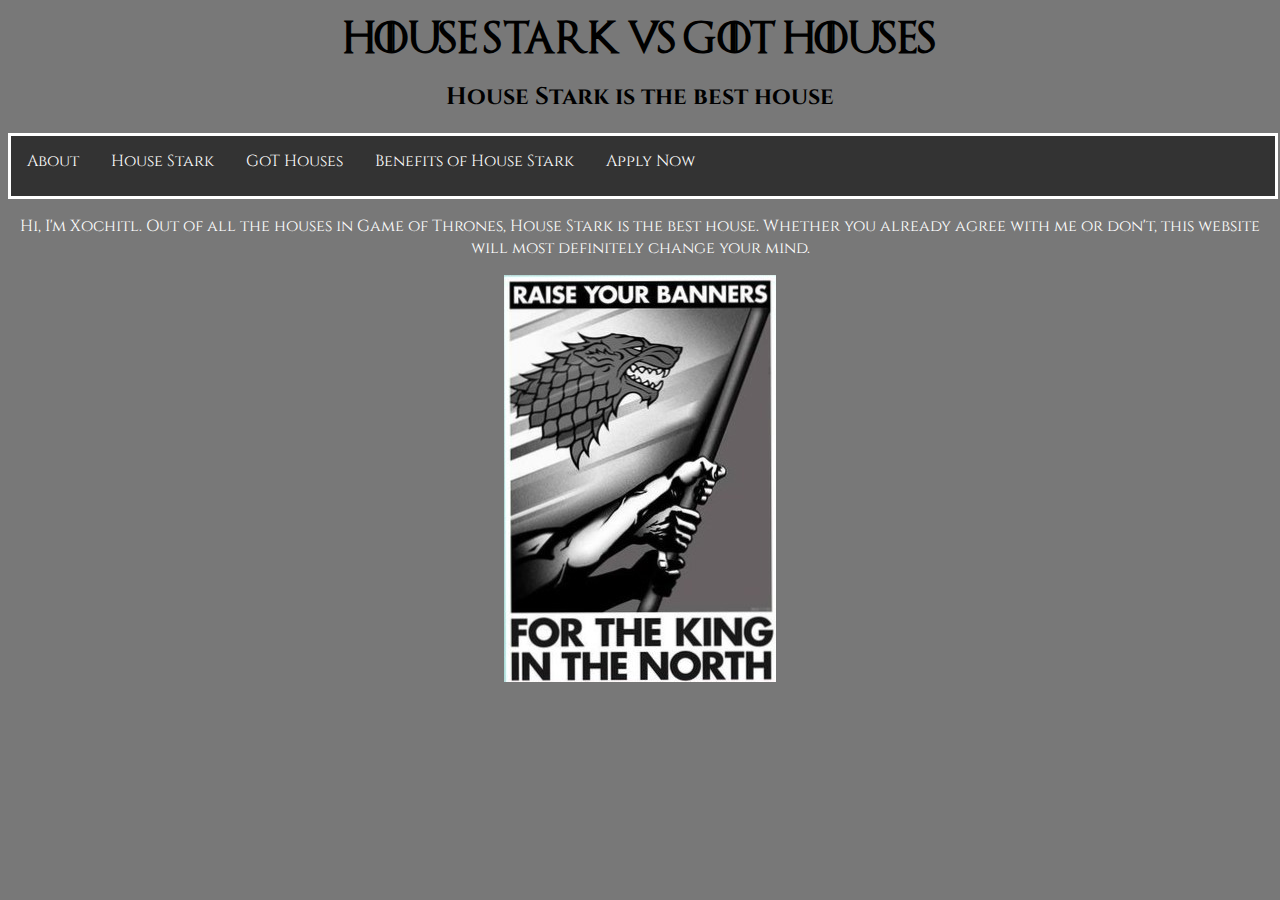
<file: index.html>
<!DOCTYPE html>
<html>
<head>
	<link
href="style.css" type="text/css" rel="stylesheet">
	<title> Xochitl's Website</title>
</head>
<body>
	<div class="header">
		<h1> House Stark vs GoT Houses</h1>
		<h2> House Stark is the best house</h2>
	</div>
	<div class="menu">
		<ul>
			<li><a href="index.html">About</a></li>
			<li><a href="housestark.html">House Stark</a></li>
			<li><a href="gothouses.html">GoT Houses</a></li>
			<li><a href="benefit.html">Benefits of House Stark</a></li>
			<li><a href="Application.html">Apply Now</a></li>
		</ul>
	</div>
	<div class="homeintro">
		<p> Hi, I'm Xochitl. Out of all the houses in Game of Thrones, House Stark is the best house. Whether you already agree with me or don't, this website will most definitely change your mind.</p>
		<img src="images/starkpropaganda.jpg">	
		<link href="https://fonts.googleapis.com/css?family=Cinzel" rel="stylesheet">
</div>
	</div>
</body>
</html>
</file>
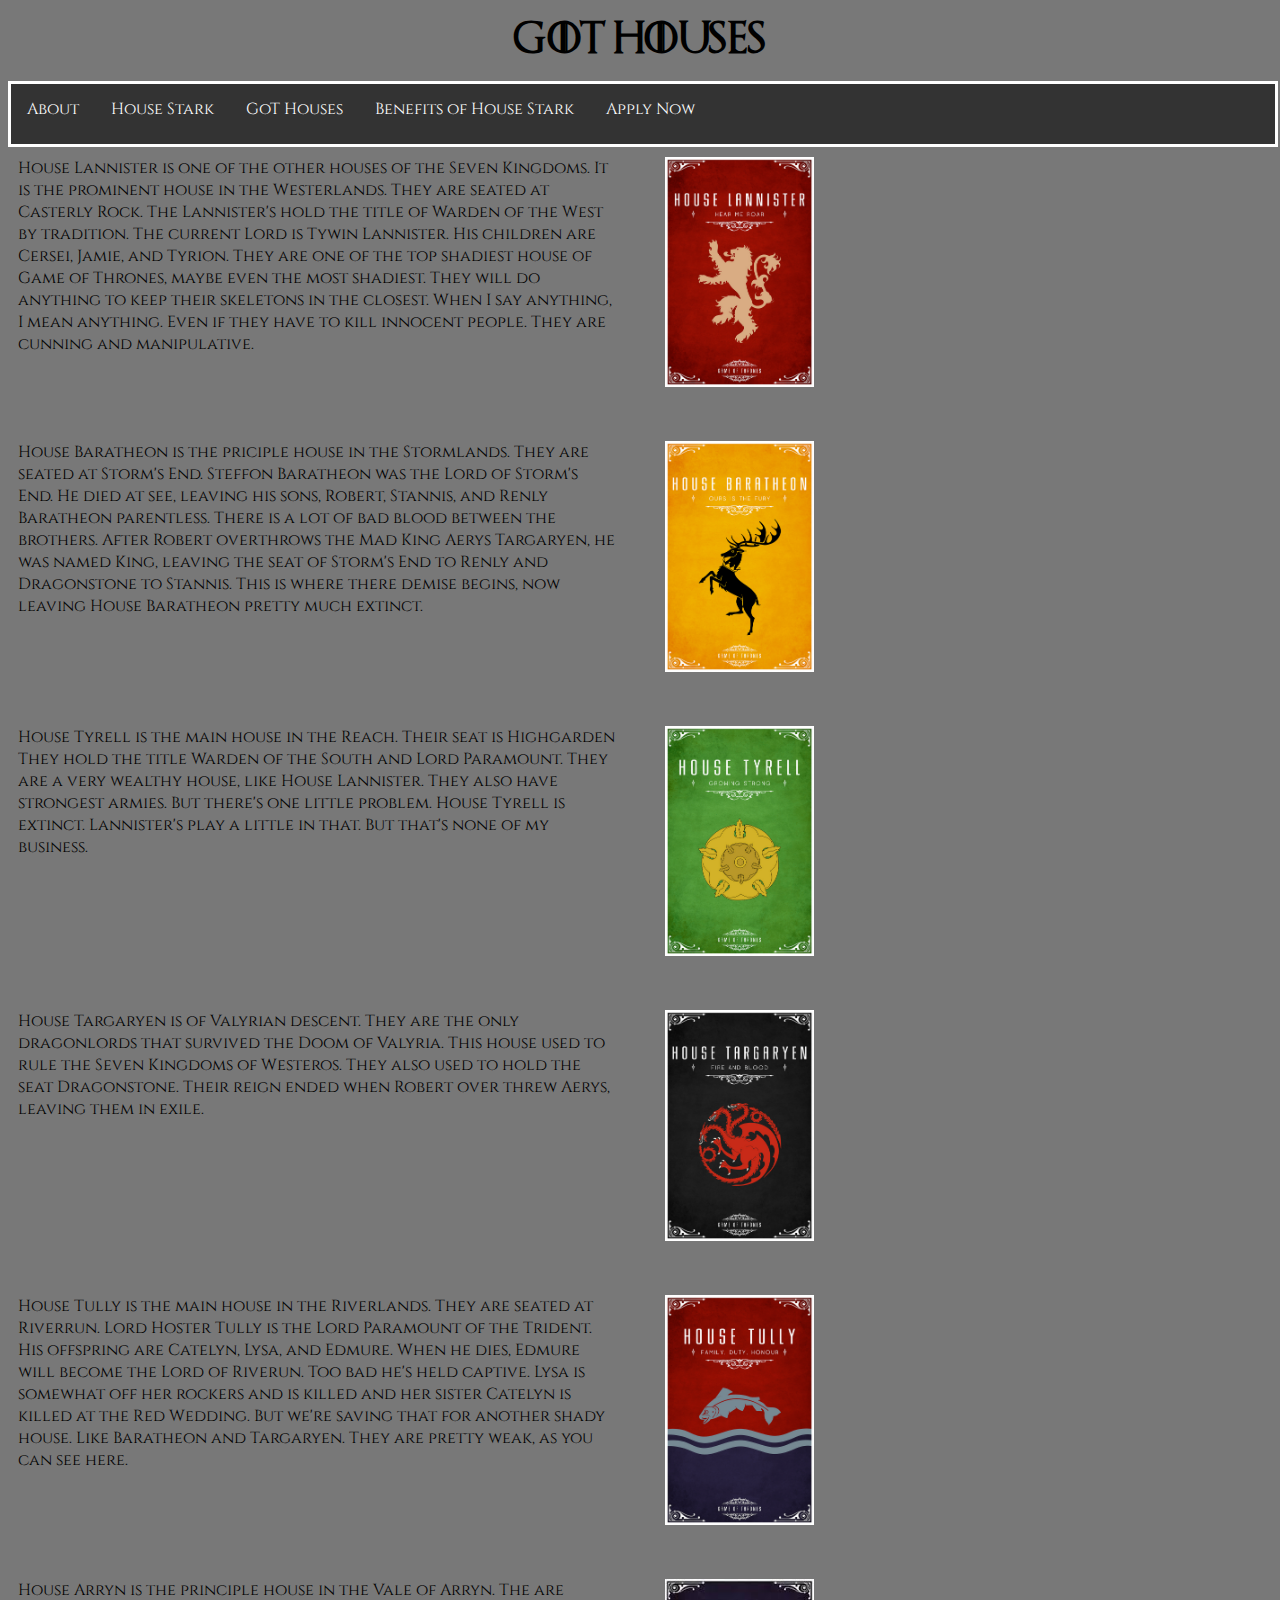
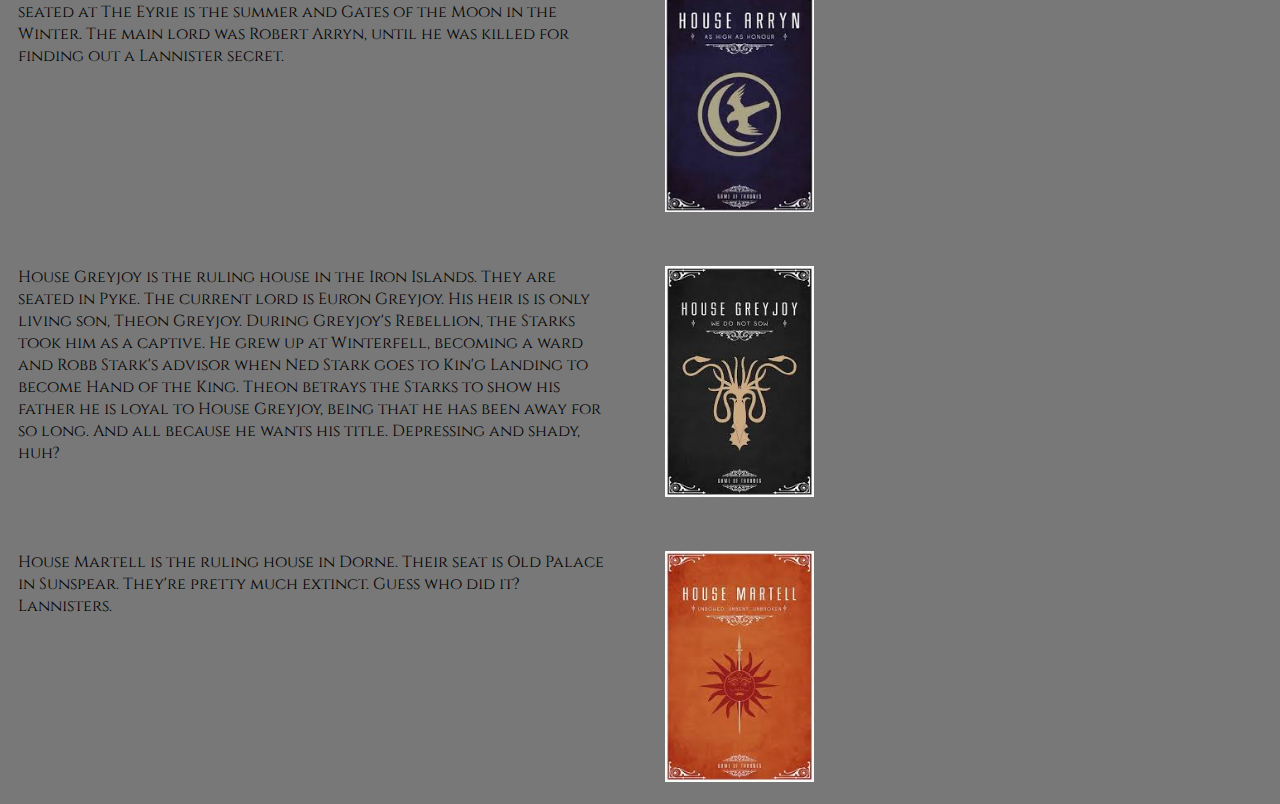
<file: gothouses.html>
<!DOCTYPE html>
<html>
<head>
	<link
href="gothouses.css" type="text/css" rel="stylesheet">
	<title>GoT Houses</title>
</head>
<body>
	<h1>GoT Houses</h1>
	<div class="menu">
		<ul>
			<li><a href="index.html">About</a></li>
			<li><a href="housestark.html">House Stark</a></li>
			<li><a href="gothouses.html">GoT Houses</a></li>
			<li><a href="benefit.html">Benefits of House Stark</a></li>
			<li><a href="Application.html">Apply Now</a></li>
		</ul>
	</div>
	<div class="grid-container">
		<div class="about-lannister"> House Lannister is one of the other houses of the Seven Kingdoms. It is the prominent house in the Westerlands. They are seated at Casterly Rock. The Lannister's hold the title of Warden of the West by tradition. The current Lord is Tywin Lannister. His children are Cersei, Jamie, and Tyrion. They are one of the top shadiest house of Game of Thrones, maybe even the most shadiest. They will do anything to keep their skeletons in the closest. When I say anything, I mean anything. Even if they have to kill innocent people. They are cunning and manipulative.</div>
		<div class="lannister-sigil"><img src="images/lannistersigil2.jpg" width="25%"></div>
		<div class="about-baratheon"> House Baratheon is the priciple house in the Stormlands. They are seated at Storm's End. Steffon Baratheon was the Lord of Storm's End. He died at see, leaving his sons, Robert, Stannis, and Renly Baratheon parentless. There is a lot of bad blood between the brothers. After Robert overthrows the Mad King Aerys Targaryen, he was named King, leaving the seat of Storm's End to Renly and Dragonstone to Stannis. This is where there demise begins, now leaving House Baratheon pretty much extinct.</div>
		<div class="baratheon-sigil"><img src="images/baratheonsigil2.jpg" width="25%"></div>
		<div class="about-tyrell"> House Tyrell is the main house in the Reach. Their seat is Highgarden They hold the title Warden of the South and Lord Paramount. They are a very wealthy house, like House Lannister. They also have strongest armies. But there's one little problem. House Tyrell is extinct. Lannister's play a little in that. But that's none of my business.</div>
		<div class="tyrell-sigil"><img src="images/tyrellsigil.jpg" width="25%"></div>
		<div class="about-targaryen">House Targaryen is of Valyrian descent. They are the only dragonlords that survived the Doom of Valyria. This house used to rule the Seven Kingdoms of Westeros. They also used to hold the seat Dragonstone. Their reign ended when Robert over threw Aerys, leaving them in exile. </div>
		<div class="baratheon-sigil"><img src="images/targaryensigil2.jpg" width="25%"></div>
		<div class="about-tully">House Tully is the main house in the Riverlands. They are seated at Riverrun. Lord Hoster Tully is the Lord Paramount of the Trident. His offspring are Catelyn, Lysa, and Edmure. When he dies, Edmure will become the Lord of Riverun. Too bad he's held captive. Lysa is somewhat off her rockers and is killed and her sister Catelyn is killed at the Red Wedding. But we're saving that for another shady house. Like Baratheon and Targaryen. They are pretty weak, as you can see here.</div>
		<div class="tully-sigil"><img src="images/tullysigil.jpg" width="25%"></div>
		<div class="about-arryn">House Arryn is the principle house in the Vale of Arryn. The are seated at The Eyrie is the summer and Gates of the Moon in the Winter. The main lord was Robert Arryn, until he was killed for finding out a Lannister secret. </div>
		<div class="arryn-sigil"><img src="images/arrynsigil.jfif" width="25%"></div>
		<div class="about-greyjoy">House Greyjoy is the ruling house in the Iron Islands. They are seated in Pyke. The current lord is Euron Greyjoy. His heir is is only living son, Theon Greyjoy. During Greyjoy's Rebellion, the Starks took him as a captive. He grew up at Winterfell, becoming a ward and Robb Stark's advisor when Ned Stark goes to Kin'g Landing to become Hand of the King. Theon betrays the Starks to show his father he is loyal to House Greyjoy, being that he has been away for so long. And all because he wants his title. Depressing and shady, huh?</div>
		<div class="greyjoy-sigil"><img src="images/greyjoy.jfif" width="25%"></div>
		<div class="about-martell"> House Martell is the ruling house in Dorne. Their seat is Old Palace in Sunspear. They're pretty much extinct. Guess who did it? Lannisters.</div>
		<div class="martell-sigil"><img src="images/martellsigil.jfif" width="25%"></div>
	</div>
		<link href="https://fonts.googleapis.com/css?family=Cinzel" rel="stylesheet">
</body>
</html>
</file>
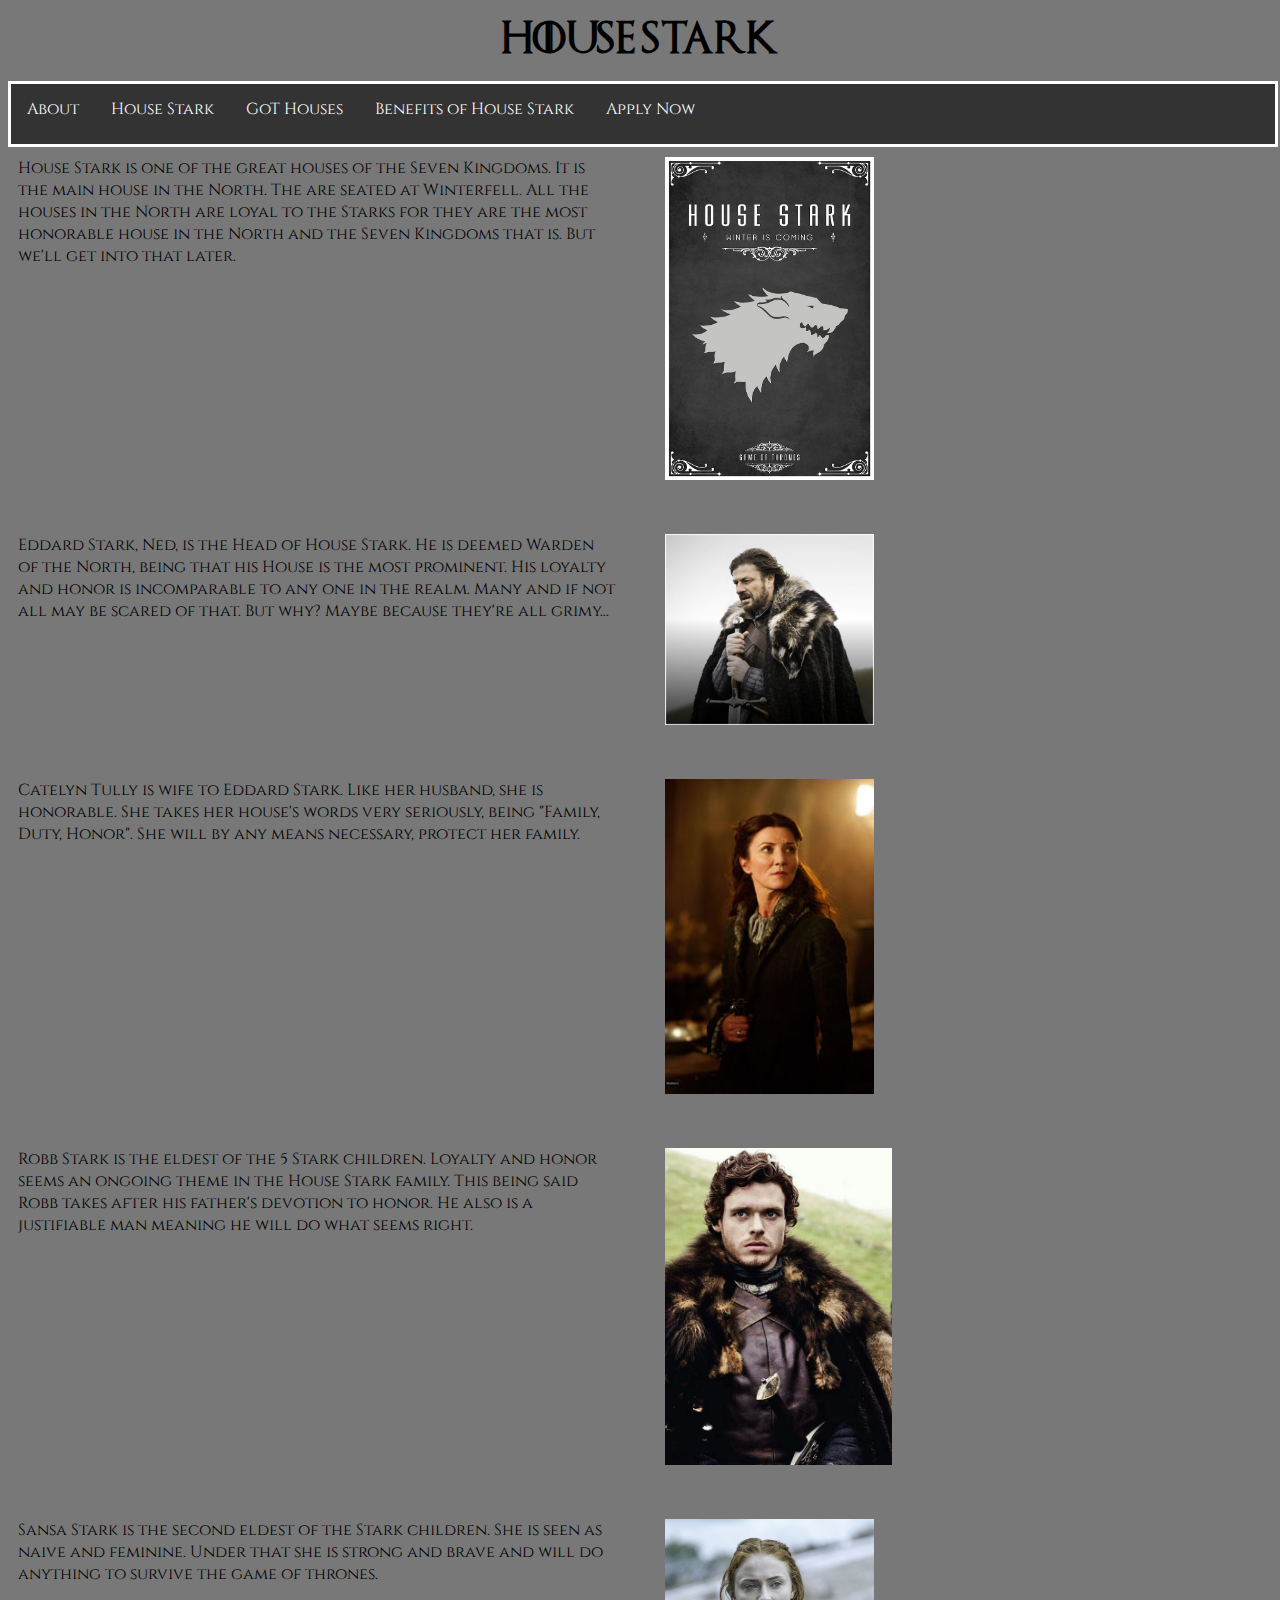
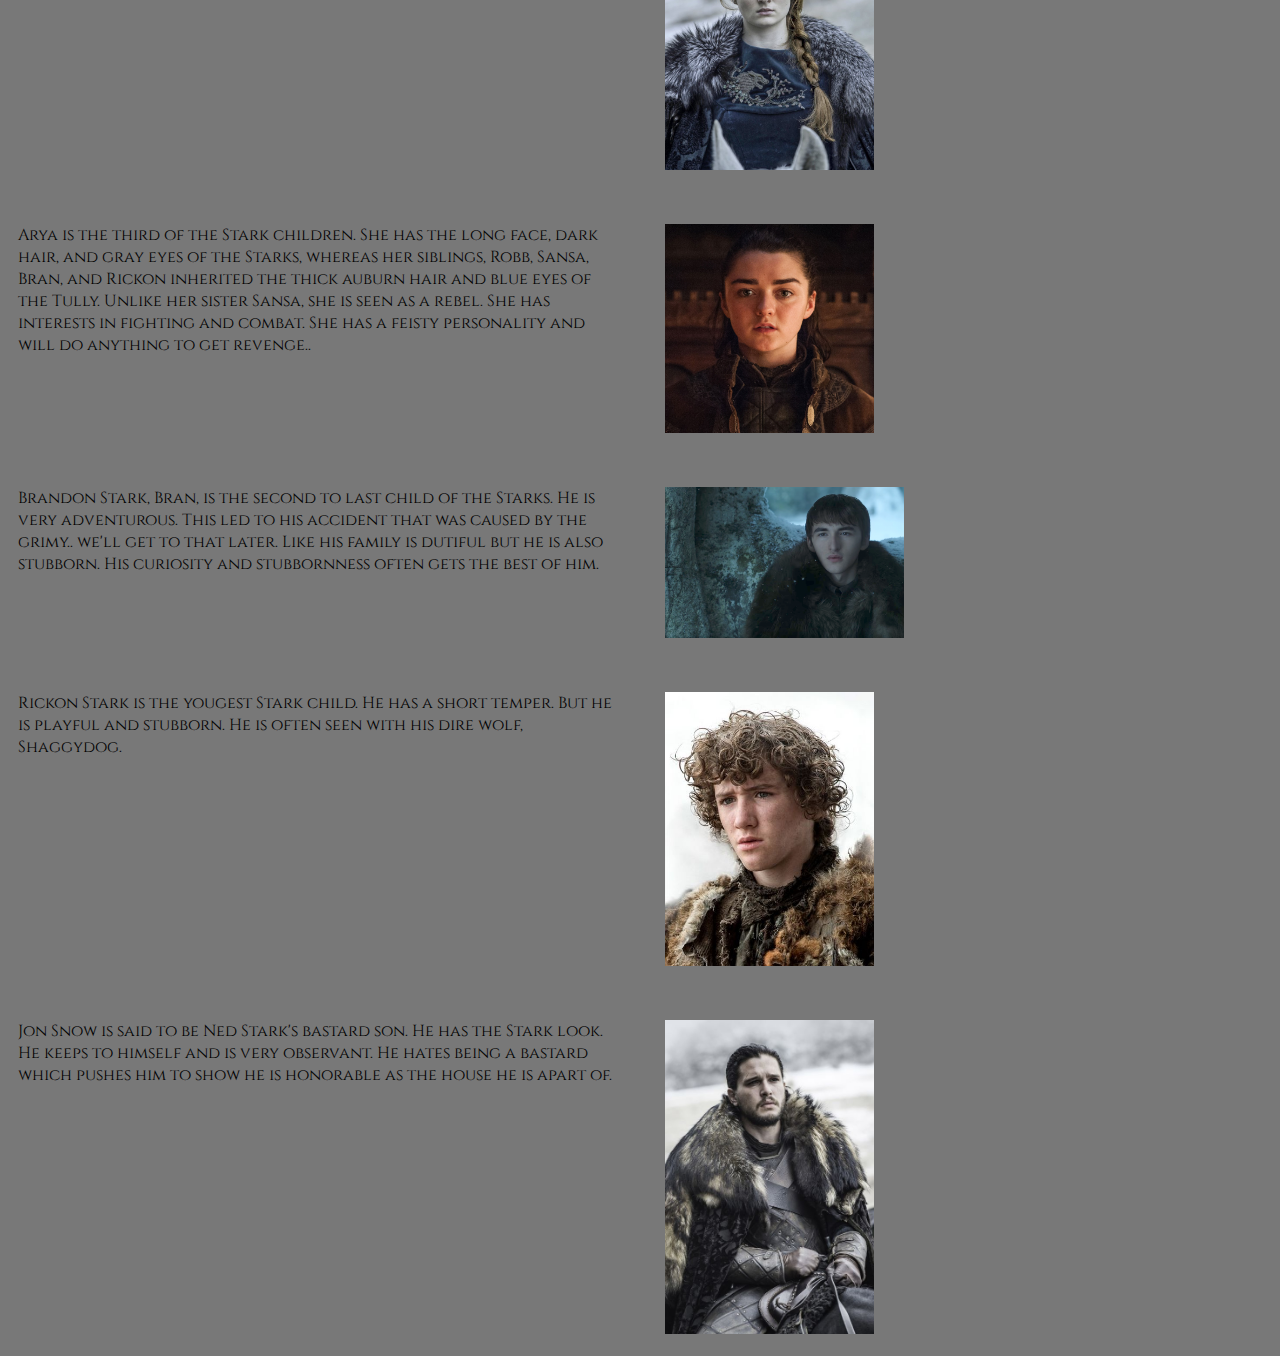
<file: housestark.html>
<!DOCTYPE html>
<html>
<head>
	<link
href="housestark.css" type="text/css" rel="stylesheet">
	<title> House Stark</title>
</head>
<body>
	<h1> House Stark</h1>
	<div class="menu">
		<ul>
			<li><a href="index.html">About</a></li>
			<li><a href="housestark.html">House Stark</a></li>
			<li><a href="gothouses.html">GoT Houses</a></li>
			<li><a href="benefit.html">Benefits of House Stark</a></li>
			<li><a href="Application.html">Apply Now</a></li>
		</ul>
	</div>
	<div class="grid-container">
		<div class="about-stark">House Stark is one of the great houses of the Seven Kingdoms. It is the main house in the North. The are seated at Winterfell. All the houses in the North are loyal to the Starks for they are the most honorable house in the North and the Seven Kingdoms that is. But we'll get into that later.</div>
		<div class="stark-sigil"><img src="images/starksigil2.jpg" width="35%"></div>
		<div class="about-ned">Eddard Stark, Ned, is the Head of House Stark. He is deemed Warden of the North, being that his House is the most prominent. His loyalty and honor is incomparable to any one in the realm. Many and if not all may be scared of that. But why? Maybe because they're all grimy...</div> 
		<div class="ned-stark"><img src="images/nedstark.png" width="35%"></div>
		<div class="about-cat">Catelyn Tully is wife to Eddard Stark. Like her husband, she is honorable. She takes her house's words very seriously, being "Family, Duty, Honor". She will by any means necessary, protect her family.</div> 
		<div class="cat-stark"><img src="images/catstark.jpg" width="35%"></div>
		<div class="about-robb"> Robb Stark is the eldest of the 5 Stark children. Loyalty and honor seems an ongoing theme in the House Stark family. This being said Robb takes after his father's devotion to honor. He also is a justifiable man meaning he will do what seems right. </div>
		<div class="robb-stark"><img src="images/robbstark.jpg" width="38%"></div>
		<div class="about-sansa"> Sansa Stark is the second eldest of the Stark children. She is seen as naive and feminine. Under that she is strong and brave and will do anything to survive the game of thrones.</div>
		<div class="sansa-stark"><img src="images/sansastark.jpg" width="35%"></div>
		<div class="about-arya"> Arya is the third of the Stark children. She has the long face, dark hair, and gray eyes of the Starks, whereas her siblings, Robb, Sansa, Bran, and Rickon inherited the thick auburn hair and blue eyes of the Tully. Unlike her sister Sansa, she is seen as a rebel. She has interests in fighting and combat. She has a feisty personality and will do anything to get revenge..</div>
		<div class="arya-stark"><img src="images/aryastark.jpg" width="35%"></div>
		<div class="about-bran"> Brandon Stark, Bran, is the second to last child of the Starks. He is very adventurous. This led to his accident that was caused by the grimy.. we'll get to that later. Like his family is dutiful but he is also stubborn. His curiosity and stubbornness often gets the best of him.</div>
		<div class="bran-stark"><img src="images/branstark.png" width="40%"></div>
		<div class="about-rickon"> Rickon Stark is the yougest Stark child. He has a short temper. But he is playful and stubborn. He is often seen with his dire wolf, Shaggydog. </div>
		<div class="rickon-stark"><img src="images/rickonstark.jpg" width="35%"></div>
		<div class="about-jon"> Jon Snow is said to be Ned Stark's bastard son. He has the Stark look. He keeps to himself and is very observant. He hates being a bastard which pushes him to show he is honorable as the house he is apart of.</div>
		<div class="jon-snow"><img src="images/jonsnow.jpg" width="35%"></div>
	<link href="https://fonts.googleapis.com/css?family=Cinzel" rel="stylesheet">
</div>
</body>
</html>
</file>
<file: style.css>
@font-face {
    font-family: got;
    src: url(got.ttf);
}
body {
	background-color: #787878;
}
h1 {
	text-align: center;
	font-family: got;
	color: #000000;
}
h2 {
	text-align: center;
	font-family: 'Cinzel', serif
}
.menu {
	display: grid;
	border: medium solid #ffffff;
	height: 60px;
	width: 100%;
	font-family: 'Cinzel', serif;
}
ul {
    list-style-type: none;
    margin: 0;
    padding: 0;
    background-color: #333;
}

li {
    float: left;
}

li a {
    display: block;
    color: white;
    text-align: center;
    padding: 14px 16px;
    text-decoration: none;
}
.homeintro {
	text-align: center;
	color: #ffffff;
	font-family: 'Cinzel', serif;
}
</file>
<file: gothouses.css>
@font-face {
    font-family: got;
    src: url(got.ttf);
}
body {
	background-color: #787878;
}
h1 {
	text-align: center;
	font-family: got;
	color: #000000;
}
.grid-container {
  display: grid;
  grid-template-columns: 1fr 1fr;
  background-color: #787878;
  padding: 10px;
  grid-row-gap: 50px;
  grid-column-gap: 50px;
}
.menu {
	display: grid;
	border: medium solid #ffffff;
	height: 60px;
	width: 100%;
	font-family: 'Cinzel', serif;
}
ul {
    list-style-type: none;
    margin: 0;
    padding: 0;
    background-color: #333;
}

li {
    float: left;
}

li a {
    display: block;
    color: white;
    text-align: center;
    padding: 14px 16px;
    text-decoration: none;
}
.about-lannister {
	text-align: left;
	font-family: 'Cinzel', serif;
}
.about-baratheon {
	text-align: left;
	font-family: 'Cinzel', serif;
}
.about-tyrell {
	text-align: left;
	font-family: 'Cinzel', serif;
}
.about-targaryen {
	text-align: left;
	font-family: 'Cinzel', serif;
}
.about-tully {
	text-align: left;
	font-family: 'Cinzel', serif;
}
.about-arryn {
	text-align: left;
	font-family: 'Cinzel', serif;
}
.about-greyjoy {
	text-align: left;
	font-family: 'Cinzel', serif;
}
.about-martell {
	text-align: left;
	font-family: 'Cinzel', serif;
}
</file>
<file: housestark.css>
@font-face {
    font-family: got;
    src: url(got.ttf);
}
body {
	background-color: #787878;
}
h1 {
	text-align: center;
	font-family: got;
	color: #000000;
}
.grid-container {
   display: grid;
   grid-template-columns: 1fr 1fr;
   background-color: #787878;
   padding: 10px;
   grid-row-gap: 50px;
   grid-column-gap: 50px;
}
.about-stark {
	text-align: left;
	font-family: 'Cinzel', serif;
}
.about-ned {
	text-align: left;
	font-family: 'Cinzel', serif;
}
.about-cat {
	text-align: left;
	font-family: 'Cinzel', serif;
}
.about-robb {
	text-align: left;
	font-family: 'Cinzel', serif;
}
.about-sansa {
	text-align: left;
	font-family: 'Cinzel', serif;
}
.about-arya {
	text-align: left;
	font-family: 'Cinzel', serif;
}
.about-bran {
	text-align: left;
	font-family: 'Cinzel', serif;
}
.about-rickon {
		text-align: left;
	font-family: 'Cinzel', serif;
}
.about-jon {
		text-align: left;
	font-family: 'Cinzel', serif;
}
.menu {
	display: grid;
	border: medium solid #ffffff;
	height: 60px;
	width: 100%;
	font-family: 'Cinzel', serif;
}
ul {
    list-style-type: none;
    margin: 0;
    padding: 0;
    background-color: #333;
}

li {
    float: left;
}

li a {
    display: block;
    color: white;
    text-align: center;
    padding: 14px 16px;
    text-decoration: none;
}
</file>
